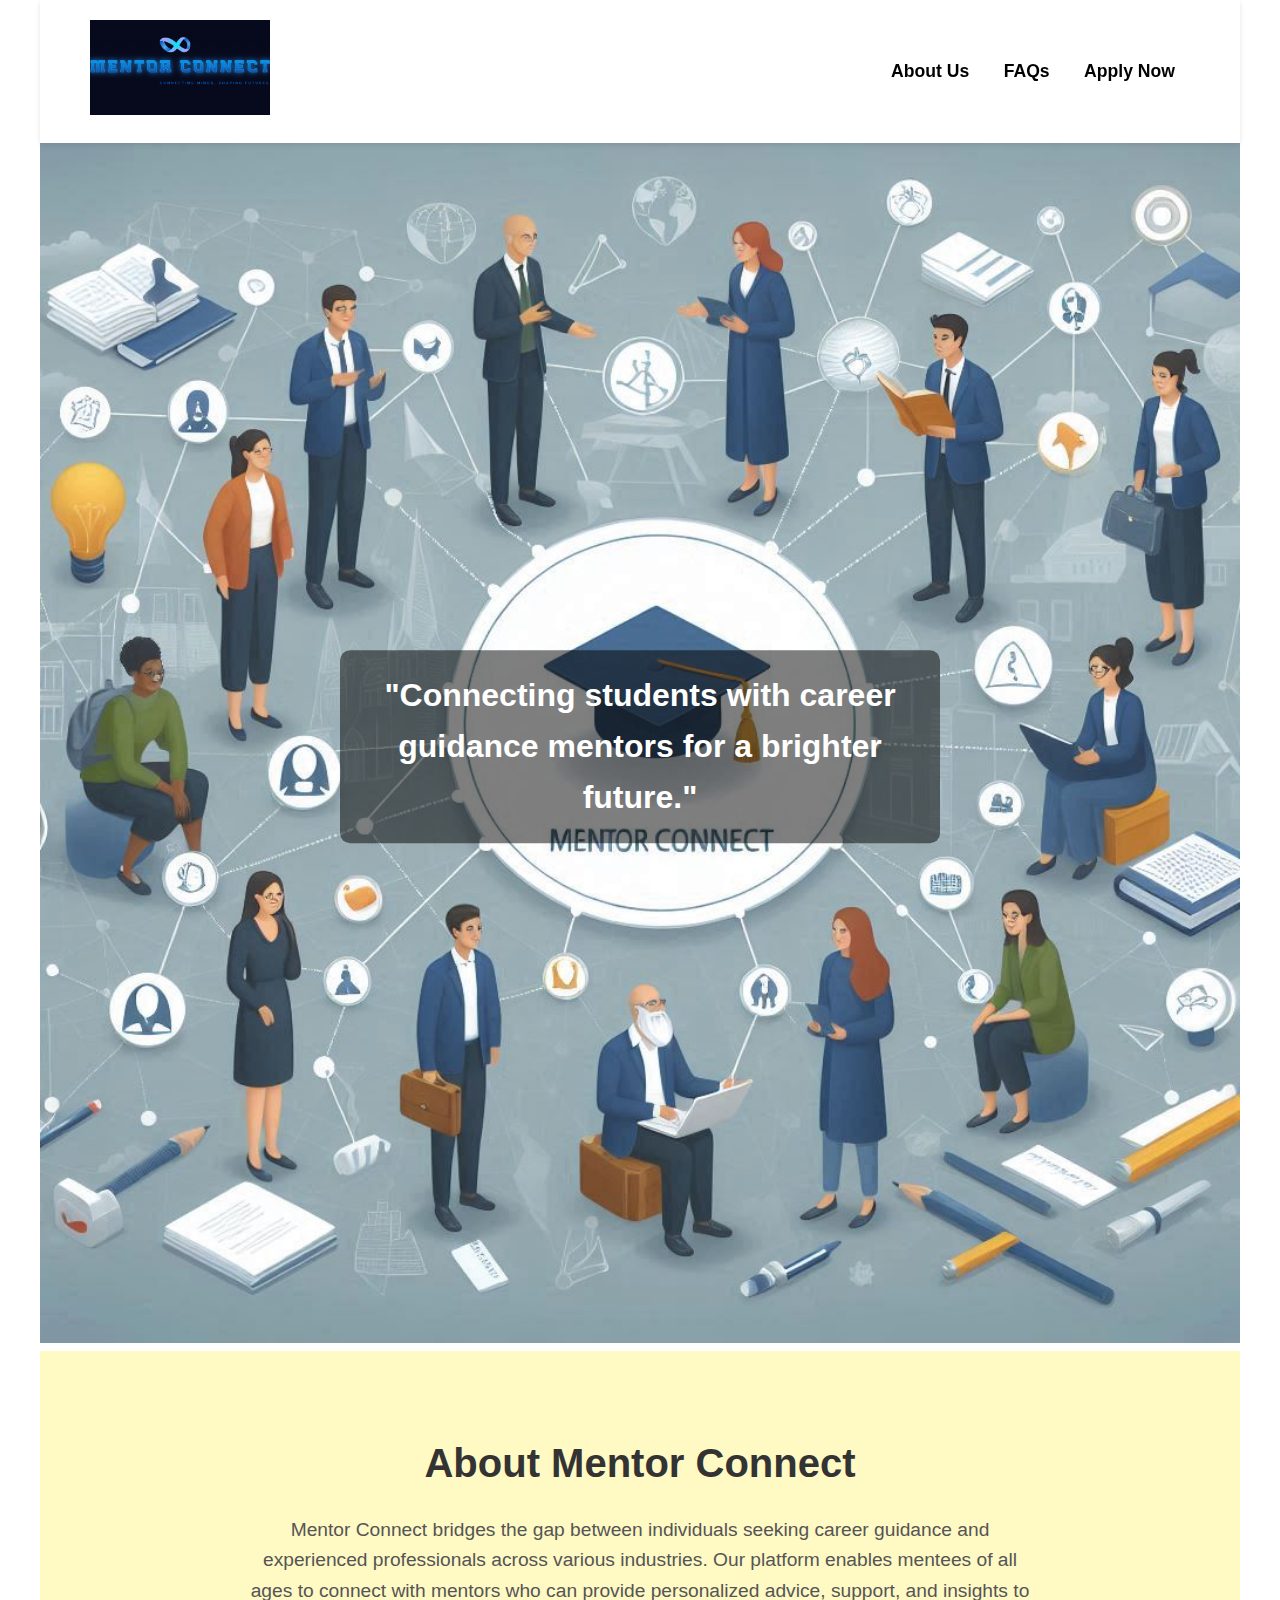
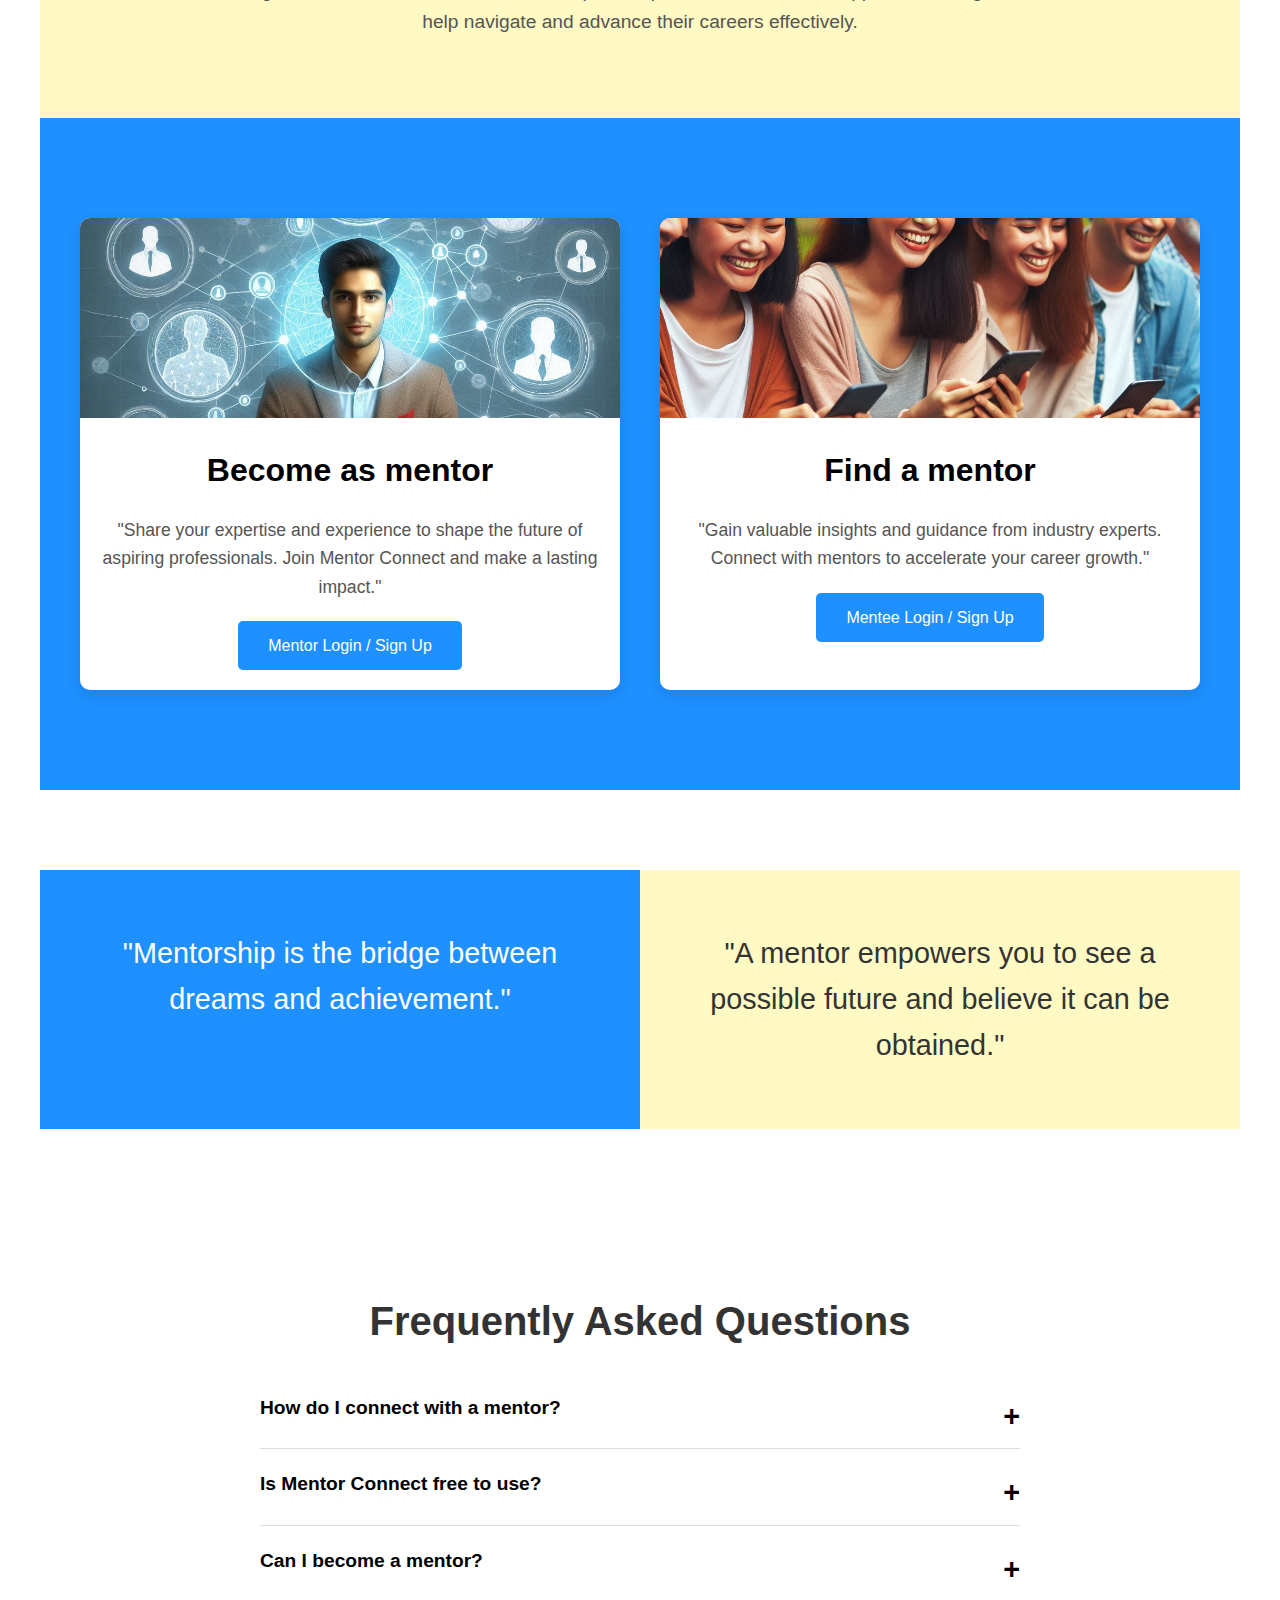
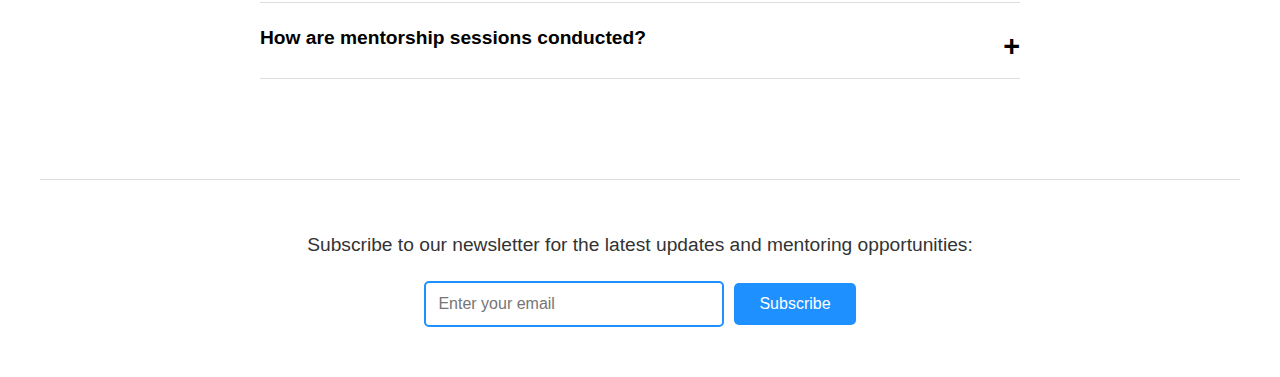
<file: index.html>
<!DOCTYPE html>
<html lang="en">

<head>
    <meta charset="UTF-8">
    <meta name="viewport" content="width=device-width, initial-scale=1.0">
    <title>Mentor Connect - Welcome</title>
    <style>
        /* Basic reset */
        * {
            margin: 0;
            padding: 0;
            box-sizing: border-box;
            scroll-behavior: smooth;
        }

        body {
            font-family: 'Segoe UI', Tahoma, Geneva, Verdana, sans-serif;
            background-color: white;
            color: black;
            line-height: 1.6;
        }

        .container {
            max-width: 1200px;
            margin: 0 auto;
        }

        /* Header Section */
        header {
            display: flex;
            align-items: center;
            justify-content: space-between;
            padding: 20px 50px;
            background-color: white;
            position: sticky;
            top: 0;
            z-index: 1000;
            box-shadow: 0 2px 5px rgba(0, 0, 0, 0.1);
        }

        .logo img {
            width: 180px;
            height: auto;
        }

        nav a {
            margin: 0 15px;
            text-decoration: none;
            color: black;
            font-weight: 600;
            font-size: 1.1em;
            position: relative;
        }

        nav a::after {
            content: '';
            display: block;
            width: 0;
            height: 2px;
            background: #1e90ff;
            transition: width .3s;
            position: absolute;
            bottom: -5px;
            left: 0;
        }

        nav a:hover::after {
            width: 100%;
        }

        /* Banner with Quotation */
        .banner {
            position: relative;
            text-align: center;
            color: white;
        }

        .banner img {
            width: 100%;
            height: auto;
        }

        .banner .quote {
            position: absolute;
            top: 50%;
            left: 50%;
            transform: translate(-50%, -50%);
            font-size: 2em;
            font-weight: bold;
            background-color: rgba(0, 0, 0, 0.5);
            padding: 20px;
            border-radius: 10px;
        }

        /* About Us Section */
        #about {
            background-color: #fff9c4; /* Light yellow */
            padding: 80px 20px;
            text-align: center;
        }

        #about h2 {
            font-size: 2.5em;
            margin-bottom: 20px;
            color: #333;
        }

        #about p {
            font-size: 1.2em;
            max-width: 800px;
            margin: 0 auto;
            color: #555;
        }

        /* Apply Now Section */
        #apply-now {
            background-color: #1e90ff; /* Blue */
            color: white;
            padding: 80px 20px;
            display: flex;
            flex-wrap: wrap;
            justify-content: space-around;
            text-align: center;
        }

        .apply-section {
            flex: 1 1 300px;
            margin: 20px;
            background-color: white;
            color: black;
            border-radius: 10px;
            overflow: hidden;
            box-shadow: 0 5px 15px rgba(0, 0, 0, 0.1);
            transition: transform .3s;
        }

        .apply-section:hover {
            transform: translateY(-10px);
        }

        .apply-section img {
            width: 100%;
            height: 200px;
            object-fit: cover;
        }

        .apply-section h3 {
            font-size: 2em;
            margin: 20px 0;
        }

        .apply-section p {
            font-size: 1.1em;
            padding: 0 20px;
            margin-bottom: 20px;
            color: #555;
        }

        .apply-section a {
            display: inline-block;
            margin-bottom: 20px;
            padding: 12px 30px;
            background-color: #1e90ff;
            color: white;
            text-decoration: none;
            font-size: 1em;
            border-radius: 5px;
            transition: background-color .3s;
        }

        .apply-section a:hover {
            background-color: #104e8b;
        }

        /* Quotes Section */
        .quotes-section {
            display: flex;
            flex-wrap: wrap;
            margin: 80px 0;
        }

        .quote {
            flex: 1 1 500px;
            padding: 60px 40px;
            color: white;
            font-size: 1.8em;
            text-align: center;
        }

        .quote.blue {
            background-color: #1e90ff;
        }

        .quote.yellow {
            background-color: #fff9c4;
            color: #333;
        }

        /* FAQs Section */
        #faqs {
            background-color: white;
            padding: 80px 20px;
            max-width: 800px;
            margin: 0 auto;
        }

        #faqs h2 {
            font-size: 2.5em;
            margin-bottom: 40px;
            text-align: center;
            color: #333;
        }

        .faq-item {
            margin-bottom: 20px;
            border-bottom: 1px solid #ddd;
            padding-bottom: 15px;
        }

        .faq-question {
            font-size: 1.2em;
            font-weight: bold;
            cursor: pointer;
            position: relative;
            padding-right: 30px;
        }

        .faq-question::after {
            content: '+';
            position: absolute;
            right: 0;
            font-size: 1.5em;
            transition: transform .3s;
        }

        .faq-item.active .faq-question::after {
            transform: rotate(45deg);
        }

        .faq-answer {
            max-height: 0;
            overflow: hidden;
            transition: max-height .5s ease;
            font-size: 1.1em;
            color: #555;
            margin-top: 10px;
            line-height: 1.5;
        }

        .faq-item.active .faq-answer {
            max-height: 500px;
        }

        /* Footer Section */
        footer {
            background-color: white;
            padding: 50px 20px;
            text-align: center;
            border-top: 1px solid #ddd;
        }

        footer p {
            font-size: 1.2em;
            margin-bottom: 20px;
            color: #333;
        }

        .subscribe-form {
            display: flex;
            justify-content: center;
            align-items: center;
            flex-wrap: wrap;
            gap: 10px;
        }

        .subscribe-form input[type="email"] {
            padding: 12px;
            font-size: 1em;
            border: 2px solid #1e90ff;
            border-radius: 5px;
            width: 300px;
            outline: none;
        }

        .subscribe-form button {
            padding: 12px 25px;
            background-color: #1e90ff;
            color: white;
            border: none;
            border-radius: 5px;
            font-size: 1em;
            cursor: pointer;
            transition: background-color .3s;
        }

        .subscribe-form button:hover {
            background-color: #104e8b;
        }

        /* Media Queries for Responsiveness */
        @media (max-width: 768px) {
            .apply-now {
                flex-direction: column;
                align-items: center;
            }

            .quotes-section {
                flex-direction: column;
            }

            header {
                flex-direction: column;
                align-items: center;
                padding: 20px;
            }

            nav {
                margin-top: 10px;
            }
        }
    </style>
</head>

<body>
    <div class="container">
        <!-- Header Section -->
        <header>
            <div class="logo">
                <img src="usersigin/images/logo.png" alt="Mentor Connect Logo">
            </div>
            <nav>
                <a href="#about">About Us</a>
                <a href="#faqs">FAQs</a>
                <a href="#apply-now">Apply Now</a>
            </nav>
        </header>

        <section class="banner">
            <img src="usersigin/images/_b2d0d520-dab2-4f8d-b094-ee556f4eb736.jpeg" alt="Mentor Connect Banner">
            <div class="quote">"Connecting students with career guidance mentors for a brighter future."</div>
        </section>

        <!-- About Us Section -->
        <section id="about">
            <h2>About Mentor Connect</h2>
            <p>
                Mentor Connect bridges the gap between individuals seeking career guidance and experienced professionals across various industries. Our platform enables mentees of all ages to connect with mentors who can provide personalized advice, support, and insights to help navigate and advance their careers effectively.
            </p>
        </section>

        <!-- Apply Now Section -->
        <section id="apply-now">
            <div class="apply-section">
                <img src="usersigin/images/mentor.jpeg" alt="Mentor">
                <h3>Become as mentor</h3>
                <p>
                    "Share your expertise and experience to shape the future of aspiring professionals. Join Mentor Connect and make a lasting impact."
                </p>
                <a href="New folder/mentorsiginin.html">Mentor Login / Sign Up</a>
            </div>
            <div class="apply-section">
                <img src="usersigin/images/_582dd97e-9411-433e-93fc-02d310791604.jpeg" alt="Mentee">
                <h3>Find a mentor</h3>
                <p>
                    "Gain valuable insights and guidance from industry experts. Connect with mentors to accelerate your career growth."
                </p>
                <a href="usersigin/usersignin.html">Mentee Login / Sign Up</a>
            </div>
        </section>

        <!-- Quotes Section -->
        <section class="quotes-section">
            <div class="quote blue">
                "Mentorship is the bridge between dreams and achievement."
            </div>
            <div class="quote yellow">
                "A mentor empowers you to see a possible future and believe it can be obtained."
            </div>
        </section>

        <!-- FAQs Section -->
        <section id="faqs">
            <h2>Frequently Asked Questions</h2>

            <div class="faq-item">
                <div class="faq-question">How do I connect with a mentor?</div>
                <div class="faq-answer">
                    First, sign up as a mentee by creating an account. Then, browse through our list of mentors and select one that aligns with your career goals and interests. You can then schedule sessions and start your mentorship journey.
                </div>
            </div>

            <div class="faq-item">
                <div class="faq-question">Is Mentor Connect free to use?</div>
                <div class="faq-answer">
                    yes it is free
                </div>
            </div>

            <div class="faq-item">
                <div class="faq-question">Can I become a mentor?</div>
                <div class="faq-answer">
                    Absolutely! If you have professional experience and a desire to guide others, you can sign up as a mentor. Fill out your profile detailing your expertise and availability, and start connecting with mentees seeking your guidance.
                </div>
            </div>

            <div class="faq-item">
                <div class="faq-question">How are mentorship sessions conducted?</div>
                <div class="faq-answer">
                    Mentorship sessions can be conducted through various methods such as video calls, phone calls, or in-person meetings, depending on mutual agreement between the mentor and mentee. Our platform facilitates scheduling and communication to make the process seamless.
                </div>
            </div>

        </section>

        <!-- Footer Section -->
        <footer>
            <p>Subscribe to our newsletter for the latest updates and mentoring opportunities:</p>
            <form class="subscribe-form">
                <input type="email" placeholder="Enter your email" required>
                <button type="submit">Subscribe</button>
            </form>
        </footer>
    </div>

    <!-- JavaScript for FAQ Toggle -->
    <script>
        const faqItems = document.querySelectorAll('.faq-item');

        faqItems.forEach(item => {
            item.addEventListener('click', () => {
                item.classList.toggle('active');
            });
        });
    </script>
</body>

</html>
</file>
